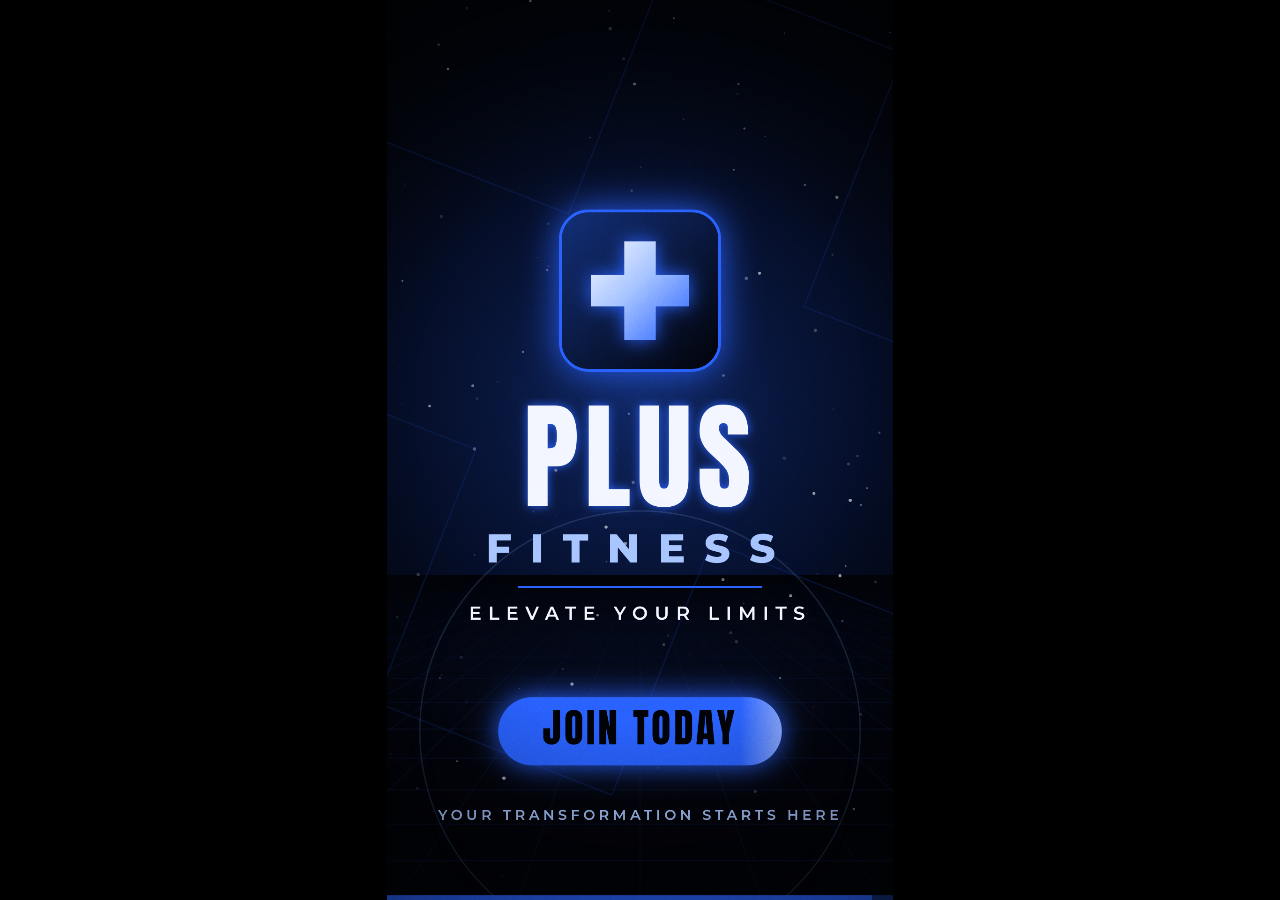
<file: promo/plus-fitness/index.html>
<!doctype html>
<html lang="en">
<head>
<meta charset="utf-8" />
<meta name="viewport" content="width=device-width, initial-scale=1" />
<title>Plus Fitness Promo</title>
<style>
  @font-face { font-family: 'Anton'; src: url('fonts/Anton.woff2') format('woff2'); }
  @font-face { font-family: 'Montserrat'; font-weight: 800; src: url('fonts/Montserrat-800.woff2') format('woff2'); }
  @font-face { font-family: 'Montserrat'; font-weight: 600; src: url('fonts/Montserrat-600.woff2') format('woff2'); }
  html, body { margin: 0; height: 100%; background: #000; }
  body { display: flex; align-items: center; justify-content: center; }
  canvas { height: 100vh; max-width: 100vw; aspect-ratio: 9 / 16; object-fit: contain; cursor: pointer; }
  body.render canvas { height: auto; }
</style>
</head>
<body>
<canvas id="c" width="1080" height="1920"></canvas>
<audio id="music" src="soundtrack.wav" preload="auto"></audio>
<script>
/* ============================================================
   PLUS FITNESS — 30s promo (1080x1920, 30fps, 128 BPM)
   Everything is a pure function of time: render(t).
   Open in a browser to preview (click to play), or run
   render.mjs to export an MP4.
   ============================================================ */
const W = 1080, H = 1920, FPS = 30, DUR = 30, BEAT = 60 / 128;

// Palette — navy & black
const BLACK = '#020308', NAVY_DEEP = '#050c24', NAVY = '#0a1c4f',
      NAVY_MID = '#13307a', BLUE = '#2a63ff', ICE = '#a9c6ff', WHITE = '#f3f6ff';

const cv = document.getElementById('c');
const ctx = cv.getContext('2d');
const buf = document.createElement('canvas'); buf.width = W; buf.height = H;
const bctx = buf.getContext('2d');

// ---------- math helpers ----------
function rng(a) { return function () { a |= 0; a = a + 0x6D2B79F5 | 0; let t = Math.imul(a ^ a >>> 15, 1 | a); t = t + Math.imul(t ^ t >>> 7, 61 | t) ^ t; return ((t ^ t >>> 14) >>> 0) / 4294967296; }; }
const clamp = (x, a = 0, b = 1) => Math.max(a, Math.min(b, x));
const lerp = (a, b, t) => a + (b - a) * t;
const prog = (t, a, b) => clamp((t - a) / (b - a));
const outExpo = x => x >= 1 ? 1 : 1 - Math.pow(2, -10 * x);
const inExpo = x => x <= 0 ? 0 : Math.pow(2, 10 * x - 10);
const outBack = x => { const c1 = 1.9, c3 = c1 + 1; return 1 + c3 * Math.pow(x - 1, 3) + c1 * Math.pow(x - 1, 2); };
const inOut = x => x < .5 ? 4 * x * x * x : 1 - Math.pow(-2 * x + 2, 3) / 2;
const outCubic = x => 1 - Math.pow(1 - x, 3);

// Kick schedule — must match soundtrack.py
const kickOn = i => (i >= 4 && i < 36) || (i >= 40 && i < 60);
function kick(t) {
  const i = Math.floor(t / BEAT);
  return kickOn(i) ? Math.exp(-(t - i * BEAT) * 10) : 0;
}
const CUTS = [BEAT * 2, 3.75, 7.5, 13.125, 18.75, 22.5, 25.3125, 26.25];

// ---------- precomputed assets ----------
const grain = (() => {
  const g = document.createElement('canvas'); g.width = g.height = 256;
  const gc = g.getContext('2d'); const img = gc.createImageData(256, 256); const r = rng(7);
  for (let i = 0; i < img.data.length; i += 4) { const v = r() * 255; img.data[i] = img.data[i + 1] = img.data[i + 2] = v; img.data[i + 3] = 255; }
  gc.putImageData(img, 0, 0); return g;
})();
const grainPat = ctx.createPattern(grain, 'repeat');

const PARTS = (() => { const r = rng(42); return Array.from({ length: 150 }, () => ({ x: r() * W, y: r() * H, s: 40 + r() * 160, z: .3 + r() * 1.7, ph: r() * 6.28 })); })();
const LINES = (() => { const r = rng(99); return Array.from({ length: 70 }, () => ({ a: r() * Math.PI * 2, o: r(), sp: .8 + r() * 1.4, w: 1 + r() * 3 })); })();

// ---------- drawing helpers ----------
function F(size, fam = 'A') {
  if (fam === 'A') return `${size}px Anton`;
  return `${fam === 'M6' ? 600 : 800} ${size}px Montserrat`;
}
function fit(s, fam, maxW, maxSize, spacing = 0) {
  ctx.letterSpacing = spacing + 'px'; ctx.font = F(100, fam);
  const w = ctx.measureText(s).width; ctx.letterSpacing = '0px';
  return Math.min(maxSize, 100 * maxW / w);
}
function text(s, x, y, size, o = {}) {
  const { fam = 'A', color = WHITE, align = 'center', spacing = 0, alpha = 1, stroke = 0, glow = 0, glowColor = BLUE } = o;
  ctx.save();
  ctx.globalAlpha *= alpha;
  ctx.font = F(size, fam); ctx.textAlign = align; ctx.textBaseline = 'middle';
  ctx.letterSpacing = spacing + 'px';
  if (glow) { ctx.shadowColor = glowColor; ctx.shadowBlur = glow; }
  if (stroke) { ctx.lineWidth = stroke; ctx.strokeStyle = color; ctx.strokeText(s, x, y); }
  else { ctx.fillStyle = color; ctx.fillText(s, x, y); }
  ctx.restore();
}
// motion-blurred + chromatic text
function punchText(s, x, y, size, o = {}) {
  const { vx = 0, vy = 0, chroma = 0, copies = 7, color = WHITE } = o;
  if (vx || vy) for (let i = copies; i >= 1; i--) text(s, x - vx * i, y - vy * i, size, { ...o, alpha: (o.alpha ?? 1) * .28 * (1 - i / (copies + 1)) });
  if (chroma > .5) {
    ctx.save(); ctx.globalCompositeOperation = 'lighter';
    text(s, x - chroma, y, size, { ...o, color: BLUE, alpha: (o.alpha ?? 1) * .9 });
    text(s, x + chroma, y + chroma * .3, size, { ...o, color: '#1b2b6b', alpha: (o.alpha ?? 1) * .9 });
    ctx.restore();
  }
  text(s, x, y, size, { ...o, color });
}
function plusPath(c, x, y, size, th) {
  const h = size / 2, t = th / 2;
  c.beginPath();
  c.moveTo(x - t, y - h); c.lineTo(x + t, y - h); c.lineTo(x + t, y - t); c.lineTo(x + h, y - t);
  c.lineTo(x + h, y + t); c.lineTo(x + t, y + t); c.lineTo(x + t, y + h); c.lineTo(x - t, y + h);
  c.lineTo(x - t, y + t); c.lineTo(x - h, y + t); c.lineTo(x - h, y - t); c.lineTo(x - t, y - t); c.closePath();
}
function plusMark(x, y, size, rot = 0, alpha = 1, glow = 60) {
  ctx.save(); ctx.translate(x, y); ctx.rotate(rot); ctx.globalAlpha *= alpha;
  const g = ctx.createLinearGradient(-size / 2, -size / 2, size / 2, size / 2);
  g.addColorStop(0, WHITE); g.addColorStop(.45, ICE); g.addColorStop(1, BLUE);
  ctx.shadowColor = BLUE; ctx.shadowBlur = glow;
  plusPath(ctx, 0, 0, size, size * .32); ctx.fillStyle = g; ctx.fill();
  ctx.restore();
}
function ring(x, y, r, lw, color, alpha) {
  ctx.save(); ctx.globalAlpha *= alpha; ctx.beginPath(); ctx.arc(x, y, r, 0, Math.PI * 2);
  ctx.lineWidth = lw; ctx.strokeStyle = color; ctx.shadowColor = BLUE; ctx.shadowBlur = 30; ctx.stroke(); ctx.restore();
}
function slab(cx, angle, width, color, alpha = 1) {
  ctx.save(); ctx.globalAlpha *= alpha; ctx.translate(cx, H / 2); ctx.rotate(angle);
  ctx.fillStyle = color; ctx.fillRect(-width / 2, -H * 1.5, width, H * 3); ctx.restore();
}

// ---------- backgrounds ----------
function background(t, glow = 1, gridA = .35) {
  ctx.fillStyle = BLACK; ctx.fillRect(0, 0, W, H);
  const k = kick(t);
  const g = ctx.createRadialGradient(W / 2, H * .45, 0, W / 2, H * .45, H * (.55 + .06 * k));
  g.addColorStop(0, `rgba(19,48,122,${.75 * glow})`); g.addColorStop(.45, `rgba(10,28,79,${.45 * glow})`); g.addColorStop(1, 'rgba(2,3,8,0)');
  ctx.fillStyle = g; ctx.fillRect(0, 0, W, H);
  // perspective floor grid
  if (gridA > 0) {
    const hy = H * .64; ctx.save(); ctx.strokeStyle = NAVY_MID; ctx.lineWidth = 2;
    for (let i = 0; i < 16; i++) {
      const z = ((i / 16) + t * .55) % 1; const y = hy + (H - hy) * z * z;
      ctx.globalAlpha = gridA * z; ctx.beginPath(); ctx.moveTo(0, y); ctx.lineTo(W, y); ctx.stroke();
    }
    ctx.globalAlpha = gridA * .7;
    for (let i = -12; i <= 12; i++) { ctx.beginPath(); ctx.moveTo(W / 2 + i * 20, hy); ctx.lineTo(W / 2 + i * 260, H); ctx.stroke(); }
    const fade = ctx.createLinearGradient(0, hy, 0, hy + 260); fade.addColorStop(0, BLACK); fade.addColorStop(1, 'rgba(2,3,8,0)');
    ctx.globalAlpha = 1; ctx.fillStyle = fade; ctx.fillRect(0, hy - 2, W, 262);
    ctx.restore();
  }
}
function particles(t, alpha = 1, speed = 1) {
  ctx.save();
  for (const p of PARTS) {
    const y = ((p.y - t * p.s * speed) % H + H) % H; const x = p.x + Math.sin(t * .8 + p.ph) * 30;
    ctx.globalAlpha = alpha * (.25 + .5 * (p.z / 2)) * (.6 + .4 * Math.sin(t * 3 + p.ph));
    ctx.fillStyle = p.z > 1.4 ? WHITE : ICE; ctx.beginPath(); ctx.arc(x, y, p.z * 1.8, 0, 6.283); ctx.fill();
  }
  ctx.restore();
}
function speedLines(t, amt, cx = W / 2, cy = H / 2) {
  if (amt <= 0) return;
  ctx.save(); ctx.lineCap = 'round';
  for (const l of LINES) {
    const d = (l.o + t * l.sp) % 1; const r1 = 150 + d * 1400; const len = 140 + 380 * amt * d;
    ctx.globalAlpha = amt * .55 * d; ctx.strokeStyle = d > .6 ? WHITE : ICE; ctx.lineWidth = l.w * (1 + d * 2);
    ctx.beginPath(); ctx.moveTo(cx + Math.cos(l.a) * r1, cy + Math.sin(l.a) * r1);
    ctx.lineTo(cx + Math.cos(l.a) * (r1 + len), cy + Math.sin(l.a) * (r1 + len)); ctx.stroke();
  }
  ctx.restore();
}
function stripes(t, alpha = .35) {
  ctx.save(); ctx.globalAlpha = alpha; ctx.strokeStyle = NAVY_MID; ctx.lineWidth = 3;
  const off = (t * 160) % 90;
  for (let x = -H; x < W + H; x += 90) { ctx.beginPath(); ctx.moveTo(x + off, 0); ctx.lineTo(x + off - H * .6, H); ctx.stroke(); }
  ctx.restore();
}
function blinds(amount) { // 0 = open, 1 = closed
  if (amount <= 0) return;
  const n = 14, bh = H / n; ctx.save(); ctx.fillStyle = NAVY_DEEP;
  for (let i = 0; i < n; i++) {
    const a = clamp(amount * 1.6 - (i / n) * .6);
    const h = bh * outCubic(a); ctx.fillRect(0, i * bh + (bh - h) / 2, W, h + 1);
  }
  ctx.restore();
}

// ---------- icons ----------
function iconDumbbell(t) {
  ctx.save(); ctx.rotate(-.12 + Math.sin(t * 5) * .06); ctx.translate(0, -Math.abs(Math.sin(t * Math.PI / BEAT)) * 36);
  ctx.shadowColor = BLUE; ctx.shadowBlur = 50;
  ctx.fillStyle = WHITE; ctx.beginPath(); ctx.roundRect(-200, -14, 400, 28, 14); ctx.fill();
  for (const s of [-1, 1]) {
    ctx.fillStyle = BLUE; ctx.beginPath(); ctx.roundRect(s * 130 - 26, -120, 52, 240, 16); ctx.fill();
    ctx.fillStyle = NAVY_MID; ctx.beginPath(); ctx.roundRect(s * 180 - 22, -92, 44, 184, 14); ctx.fill();
    ctx.strokeStyle = ICE; ctx.lineWidth = 4; ctx.stroke();
    ctx.fillStyle = WHITE; ctx.beginPath(); ctx.roundRect(s * 222 - 12, -40, 24, 80, 8); ctx.fill();
  }
  ctx.restore();
}
function ecgY(u) {
  if (u > .30 && u < .36) return -40 * Math.sin((u - .30) / .06 * Math.PI);
  if (u >= .42 && u < .46) return lerp(0, 45, (u - .42) / .04);
  if (u >= .46 && u < .50) return lerp(45, -240, (u - .46) / .04);
  if (u >= .50 && u < .55) return lerp(-240, 95, (u - .50) / .05);
  if (u >= .55 && u < .58) return lerp(95, 0, (u - .55) / .03);
  if (u > .66 && u < .78) return -60 * Math.sin((u - .66) / .12 * Math.PI);
  return 0;
}
function iconECG(t, ft) {
  ring(0, 0, 250 + kick(t) * 30, 6, NAVY_MID, .9);
  const reveal = outCubic(prog(ft, .05, .7)); const x0 = -440, x1 = x0 + 880 * reveal, per = 300, off = t * 380;
  ctx.save(); ctx.lineJoin = 'round'; ctx.lineCap = 'round'; ctx.shadowColor = BLUE; ctx.shadowBlur = 40;
  const grad = ctx.createLinearGradient(x0, 0, x1, 0); grad.addColorStop(0, 'rgba(42,99,255,0)'); grad.addColorStop(.6, BLUE); grad.addColorStop(1, WHITE);
  ctx.strokeStyle = grad; ctx.lineWidth = 14; ctx.beginPath();
  for (let x = x0; x <= x1; x += 3) { const u = (((x + off) / per) % 1 + 1) % 1; const y = ecgY(u); x === x0 ? ctx.moveTo(x, y) : ctx.lineTo(x, y); }
  ctx.stroke();
  const uh = (((x1 + off) / per) % 1 + 1) % 1; ctx.fillStyle = WHITE; ctx.beginPath(); ctx.arc(x1, ecgY(uh), 16, 0, 6.283); ctx.fill();
  ctx.restore();
}
function iconBolt(t) {
  const f = Math.floor(t * FPS), r = rng(f * 13 + 5);
  ctx.save(); ctx.scale(1.1, 1.1);
  const pts = [[50, -260], [-150, 30], [-20, 30], [-70, 260], [150, -70], [15, -70], [90, -260]];
  // electric arcs
  ctx.strokeStyle = ICE; ctx.lineWidth = 4; ctx.shadowColor = BLUE; ctx.shadowBlur = 30;
  for (let a = 0; a < 4; a++) {
    const ang = r() * 6.283; let x = Math.cos(ang) * 60, y = Math.sin(ang) * 120;
    ctx.globalAlpha = .4 + r() * .5; ctx.beginPath(); ctx.moveTo(x, y);
    for (let s = 0; s < 6; s++) { x += Math.cos(ang) * 45 + (r() - .5) * 60; y += Math.sin(ang) * 45 + (r() - .5) * 60; ctx.lineTo(x, y); }
    ctx.stroke();
  }
  ctx.globalAlpha = .82 + r() * .18;
  const g = ctx.createLinearGradient(0, -260, 0, 260); g.addColorStop(0, WHITE); g.addColorStop(.5, ICE); g.addColorStop(1, BLUE);
  ctx.fillStyle = g; ctx.shadowBlur = 80; ctx.beginPath(); pts.forEach(([x, y], i) => i ? ctx.lineTo(x, y) : ctx.moveTo(x, y)); ctx.closePath(); ctx.fill();
  ctx.restore();
}
function iconStopwatch(t, ft) {
  ctx.save(); ctx.shadowColor = BLUE; ctx.shadowBlur = 40;
  const a = -Math.PI / 2 + outExpo(prog(ft, .05, 1.3)) * Math.PI * 2 * 1.5 + t * 1.5;
  ctx.fillStyle = 'rgba(42,99,255,.35)'; ctx.beginPath(); ctx.moveTo(0, 20); ctx.arc(0, 20, 200, -Math.PI / 2, a); ctx.closePath(); ctx.fill();
  ctx.strokeStyle = WHITE; ctx.lineWidth = 24; ctx.beginPath(); ctx.arc(0, 20, 215, 0, 6.283); ctx.stroke();
  ctx.fillStyle = WHITE; ctx.beginPath(); ctx.roundRect(-40, -265, 80, 50, 10); ctx.fill(); ctx.fillRect(-14, -220, 28, 24);
  ctx.save(); ctx.translate(0, 20); ctx.rotate(Math.PI / 4); ctx.fillRect(-12, -250, 24, 40); ctx.restore();
  for (let i = 0; i < 12; i++) { const an = i / 12 * 6.283; ctx.lineWidth = 8; ctx.strokeStyle = ICE; ctx.beginPath(); ctx.moveTo(Math.cos(an) * 165, 20 + Math.sin(an) * 165); ctx.lineTo(Math.cos(an) * 185, 20 + Math.sin(an) * 185); ctx.stroke(); }
  ctx.strokeStyle = BLUE; ctx.lineWidth = 14; ctx.lineCap = 'round'; ctx.beginPath(); ctx.moveTo(0, 20); ctx.lineTo(Math.cos(a) * 170, 20 + Math.sin(a) * 170); ctx.stroke();
  ctx.fillStyle = WHITE; ctx.beginPath(); ctx.arc(0, 20, 20, 0, 6.283); ctx.fill();
  ctx.restore();
}

// ============================================================
// SCENES
// ============================================================
// S1 0 – 3.75 : logo slam intro
function scene1(t) {
  background(t, prog(t, 0, 1.2), .25 * prog(t, 1.8, 2.6));
  particles(t, prog(t, .3, 1.5) * .7);
  // light sweep line
  const lw = outExpo(prog(t, .1, .85)) * (1 - prog(t, .9375, 1.05));
  if (lw > 0) {
    ctx.save(); ctx.shadowColor = BLUE; ctx.shadowBlur = 60; ctx.fillStyle = ICE;
    ctx.fillRect(W / 2 - W * .5 * lw, H * .45 - 3, W * lw, 6); ctx.restore();
    text('GET READY', W / 2, H * .45 - 80, 34, { fam: 'M6', spacing: lerp(40, 18, prog(t, .1, .9)), color: ICE, alpha: prog(t, .2, .6) * (1 - prog(t, .8, .95)) });
  }
  const s = prog(t, BEAT * 2, BEAT * 2 + .45);
  if (t >= BEAT * 2) {
    const sw = t - BEAT * 2;
    ring(W / 2, H * .40, outExpo(clamp(sw / .8)) * 1000, 18 * (1 - clamp(sw / .8)), ICE, 1 - clamp(sw / .8));
    ring(W / 2, H * .40, outExpo(clamp((sw - .1) / .9)) * 800, 8, BLUE, (1 - clamp((sw - .1) / .9)) * .8);
    speedLines(t, (1 - clamp(sw / 1.2)) * 1.2, W / 2, H * .40);
    const e = outExpo(s), k = kick(t);
    plusMark(W / 2, H * .40, lerp(1600, 380, e) * (1 + k * .05), lerp(-Math.PI / 2, 0, e) + Math.sin(t * 2) * .03, clamp(s * 4), 60 + k * 60);
  }
  // wordmark
  const a = prog(t, BEAT * 4, BEAT * 4 + .5), b = prog(t, BEAT * 5, BEAT * 5 + .5);
  if (a > 0) punchText('PLUS', W / 2 - (1 - outExpo(a)) * 900, H * .62, 280, { vx: -(1 - outExpo(a)) * 60, chroma: (1 - a) * 30, spacing: lerp(60, 8, outExpo(a)) });
  if (b > 0) punchText('FITNESS', W / 2 + (1 - outExpo(b)) * 900, H * .62 + 175, 92, { fam: 'M8', color: ICE, vx: (1 - outExpo(b)) * 60, spacing: lerp(80, 30, outExpo(b)) });
  const tg = prog(t, BEAT * 6, BEAT * 6 + .4);
  if (tg > 0) {
    ctx.save(); ctx.fillStyle = BLUE; ctx.shadowColor = BLUE; ctx.shadowBlur = 30;
    const bw = 420 * outExpo(tg); ctx.fillRect(W / 2 - bw / 2, H * .62 + 255, bw, 6); ctx.restore();
  }
}

// S2 3.75 – 7.5 : kinetic words
function scene2(t) {
  const lt = t - 3.75, D = BEAT * 2, i = Math.min(3, Math.floor(lt / D)), wl = lt - i * D;
  const words = ['NO', 'LIMITS', 'NO', 'EXCUSES'], subs = ['PUSH PAST IT', 'BREAK THE CEILING', 'NO SHORTCUTS', 'ONLY RESULTS'];
  background(t, 1, .3);
  if (i % 2 === 1) {
    const w = outExpo(prog(wl, 0, .25));
    ctx.save(); ctx.fillStyle = NAVY_MID; ctx.beginPath();
    const edge = lerp(-500, W + 700, w);
    ctx.moveTo(-10, H + 10); ctx.lineTo(edge, H + 10); ctx.lineTo(edge - 500, -10); ctx.lineTo(-10, -10); ctx.closePath(); ctx.fill();
    ctx.restore(); stripes(t, .25);
  }
  speedLines(t, 1.1 - prog(wl, 0, .6) * .7);
  const word = words[i], size = fit(word, 'A', W * .88, 600);
  const e = outExpo(prog(wl, 0, .3)), k = kick(t);
  // echo outline
  ctx.save(); ctx.translate(W / 2, H / 2); ctx.rotate((i % 2 ? 1 : -1) * (.035 + .08 * (1 - e)));
  text(word, 0, 0, size * (1.25 + wl * .15), { stroke: 3, color: i % 2 ? ICE : BLUE, alpha: .22 });
  ctx.scale(lerp(2.2, 1, e) + k * .03, lerp(2.2, 1, e) + k * .03);
  punchText(word, 0, 0, size, { vy: -(1 - e) * 25, chroma: (1 - e) * 40 + k * 8, glow: 30 });
  ctx.restore();
  const se = outExpo(prog(wl, .15, .45));
  text(subs[i], W / 2, H / 2 + size * .55 + 40, 40, { fam: 'M6', spacing: lerp(40, 14, se), color: ICE, alpha: se });
  // flash on each word
  ctx.save(); ctx.globalAlpha = .45 * Math.exp(-wl * 18); ctx.fillStyle = ICE; ctx.fillRect(0, 0, W, H); ctx.restore();
}

// S3 7.5 – 13.125 : programs
const FEATURES = [
  { title: 'STRENGTH', sub: 'BUILD RAW POWER', icon: iconDumbbell },
  { title: 'CARDIO', sub: 'BURN. BREATHE. REPEAT.', icon: iconECG },
  { title: 'HIIT', sub: 'MAX EFFORT. MIN TIME.', icon: iconBolt },
  { title: 'PERSONAL TRAINING', sub: 'COACHING THAT DELIVERS', icon: iconStopwatch },
];
function scene3(t) {
  const lt = t - 7.5, D = BEAT * 3, i = Math.min(3, Math.floor(lt / D)), ft = lt - i * D, f = FEATURES[i];
  background(t, .9, .35); particles(t, .5);
  // giant outline index number
  const nE = outExpo(prog(ft, 0, .5));
  text('0' + (i + 1), W - 60, 330 - ft * 40, 520, { align: 'right', stroke: 3, color: NAVY_MID, alpha: nE });
  text('PROGRAM', 90, 190, 30, { fam: 'M6', align: 'left', spacing: 14, color: ICE, alpha: nE });
  text(`0${i + 1} / 04`, 90, 240, 30, { fam: 'M8', align: 'left', spacing: 6, color: WHITE, alpha: nE });
  // icon
  const ie = outBack(prog(ft, .05, .5));
  ctx.save(); ctx.translate(W / 2 + (1 - outExpo(prog(ft, 0, .4))) * 300, H * .43);
  ctx.scale(ie * (1 + kick(t) * .04), ie * (1 + kick(t) * .04)); f.icon(t, ft); ctx.restore();
  // title
  const te = outExpo(prog(ft, .1, .45)), size = fit(f.title, 'A', W * .86, 250);
  punchText(f.title, W / 2 + (1 - te) * 700, H * .66, size, { vx: (1 - te) * 70, chroma: (1 - te) * 30, alpha: clamp(te * 3) });
  const se = outExpo(prog(ft, .3, .7));
  text(f.sub, W / 2, H * .66 + size * .5 + 60, 42, { fam: 'M6', spacing: lerp(36, 12, se), color: ICE, alpha: se });
  // underline bar
  ctx.save(); ctx.fillStyle = BLUE; ctx.shadowColor = BLUE; ctx.shadowBlur = 25; const bw = 200 * outExpo(prog(ft, .35, .8));
  ctx.fillRect(W / 2 - bw / 2, H * .66 + size * .5 + 120, bw, 8); ctx.restore();
  // side progress
  for (let j = 0; j < 4; j++) { ctx.fillStyle = j <= i ? BLUE : NAVY_MID; ctx.fillRect(W - 40, 700 + j * 130, 8, 110); }
  // slab transitions at each switch
  for (let j = 0; j < 4; j++) {
    const q = prog(t, 7.5 + j * D - .22, 7.5 + j * D + .22);
    if (q > 0 && q < 1) { const x = lerp(W + 900, -900, inOut(q)); slab(x + 160, .35, 600, NAVY_MID); slab(x, .35, 460, BLUE); slab(x - 200, .35, 60, ICE, .8); }
  }
}

// S4 13.125 – 18.75 : stats
const STATS = [
  { label: 'EFFORT', val: e => Math.round(100 * e) + '%' },
  { label: 'ACCESS', val: (e, t) => e < .75 ? `${Math.floor(10 + rng(Math.floor(t * FPS))() * 89)}/${Math.floor(rng(Math.floor(t * FPS) + 3)() * 9)}` : '24/7' },
  { label: 'EXCUSES', val: e => String(Math.round(lerp(99, 0, e))) },
];
function scene4(t) {
  const lt = t - 13.125, D = BEAT * 4, i = Math.min(2, Math.floor(lt / D)), st = lt - i * D, S = STATS[i];
  background(t, .85, .25); particles(t, .6, 1.5);
  const cx = W / 2, cy = H * .44, R = 300, e = outExpo(prog(st, .05, 1.2)), k = kick(t);
  text('THE PLUS STANDARD', W / 2, 260, 36, { fam: 'M6', spacing: 16, color: ICE, alpha: .9 });
  ctx.save(); ctx.fillStyle = BLUE; ctx.fillRect(W / 2 - 40, 310, 80, 5); ctx.restore();
  // ticks
  ctx.save(); ctx.translate(cx, cy); ctx.rotate(t * .5);
  for (let j = 0; j < 72; j++) {
    const a = j / 72 * 6.283; ctx.strokeStyle = (j / 72) < e ? BLUE : NAVY_MID; ctx.lineWidth = j % 6 ? 4 : 8;
    const r1 = R + 55, r2 = R + (j % 6 ? 80 : 100);
    ctx.beginPath(); ctx.moveTo(Math.cos(a) * r1, Math.sin(a) * r1); ctx.lineTo(Math.cos(a) * r2, Math.sin(a) * r2); ctx.stroke();
  }
  ctx.restore();
  const sc = outBack(prog(st, 0, .45)) * (1 + k * .03);
  ctx.save(); ctx.translate(cx, cy); ctx.scale(sc, sc);
  ctx.lineWidth = 38; ctx.strokeStyle = NAVY; ctx.beginPath(); ctx.arc(0, 0, R, 0, 6.283); ctx.stroke();
  const g = ctx.createLinearGradient(-R, -R, R, R); g.addColorStop(0, ICE); g.addColorStop(1, BLUE);
  ctx.strokeStyle = g; ctx.lineCap = 'round'; ctx.shadowColor = BLUE; ctx.shadowBlur = 50;
  ctx.beginPath(); ctx.arc(0, 0, R, -Math.PI / 2, -Math.PI / 2 + 6.283 * Math.max(.001, e)); ctx.stroke();
  ctx.shadowBlur = 0;
  const val = S.val(e, t), vs = fit(val, 'A', R * 1.45, 250);
  punchText(val, 0, 8, vs, { chroma: k * 10 });
  ctx.restore();
  const le = outExpo(prog(st, .25, .7));
  punchText(S.label, W / 2 + (1 - le) * (i % 2 ? -600 : 600), cy + R + 230, 130, { vx: (1 - le) * (i % 2 ? -50 : 50), alpha: le });
  text(['GIVE EVERYTHING', 'TRAIN ON YOUR TIME', 'ZERO. NONE. NADA.'][i], W / 2, cy + R + 330, 38, { fam: 'M6', spacing: 12, color: ICE, alpha: outExpo(prog(st, .45, .9)) });
  // blinds transitions between stats
  for (let j = 1; j < 3; j++) { const sw = 13.125 + j * D; blinds(prog(t, sw - .25, sw) - prog(t, sw, sw + .35)); }
  blinds(1 - prog(t, 13.125, 13.5));
  // build-up shake of everything during last bar handled by camera
}

// S5 18.75 – 22.5 : the drop — tunnel
function scene5(t) {
  const lt = t - 18.75, k = kick(t);
  ctx.fillStyle = BLACK; ctx.fillRect(0, 0, W, H);
  const g = ctx.createRadialGradient(W / 2, H / 2, 0, W / 2, H / 2, 900);
  g.addColorStop(0, `rgba(42,99,255,${.35 + k * .3})`); g.addColorStop(.5, 'rgba(10,28,79,.4)'); g.addColorStop(1, 'rgba(2,3,8,0)');
  ctx.fillStyle = g; ctx.fillRect(0, 0, W, H);
  // tunnel frames
  ctx.save(); ctx.translate(W / 2, H / 2);
  for (let j = 0; j < 16; j++) {
    const d = ((j / 16) + lt * .9) % 1, size = 40 * Math.pow(70, d);
    const a = d < .12 ? d / .12 : 1 - clamp((d - .8) / .2);
    ctx.save(); ctx.rotate(j * .18 + lt * .6); ctx.globalAlpha = a * .8;
    ctx.strokeStyle = j % 3 === 0 ? BLUE : NAVY_MID; ctx.lineWidth = Math.max(2, size / 70);
    if (j % 4 === 0) { plusPath(ctx, 0, 0, size * 1.3, size * .42); ctx.stroke(); }
    else ctx.strokeRect(-size / 2, -size / 2 * 1.6, size, size * 1.6);
    ctx.restore();
  }
  // flying plus particles
  const r = rng(5);
  for (let j = 0; j < 40; j++) {
    const ang = r() * 6.283, ph = r(), d = (ph + lt * .8) % 1, dist = 80 + Math.pow(d, 2.4) * 1400, s = 8 + d * d * 90;
    ctx.globalAlpha = clamp(d * 3) * (1 - clamp((d - .85) / .15));
    ctx.save(); ctx.translate(Math.cos(ang) * dist, Math.sin(ang) * dist); ctx.rotate(lt * 2 + j);
    plusPath(ctx, 0, 0, s, s * .32); ctx.fillStyle = j % 3 ? ICE : BLUE; ctx.fill(); ctx.restore();
  }
  ctx.restore();
  speedLines(t, .9 + k * .5);
  // words
  const pair = lt < BEAT * 4 ? ['TRAIN', 'HARDER'] : ['PUSH', 'FURTHER'], pt = lt % (BEAT * 4);
  const bi = Math.floor(t / BEAT), strobe = (bi % 4 >= 2) && (t - bi * BEAT) < .1;
  if (strobe) { ctx.fillStyle = BLUE; ctx.fillRect(0, 0, W, H); }
  const col = strobe ? BLACK : WHITE;
  const s1 = fit(pair[0], 'A', W * .8, 420), s2 = fit(pair[1], 'A', W * .9, 420);
  const e1 = outExpo(prog(pt, 0, .25)), e2 = outExpo(prog(pt, BEAT, BEAT + .25));
  ctx.save(); ctx.translate(W / 2, H / 2); ctx.rotate(-.06); ctx.scale(1 + k * .06, 1 + k * .06);
  punchText(pair[0], -(1 - e1) * 900, -s1 * .45, s1, { vx: -(1 - e1) * 80, chroma: strobe ? 0 : 14 + (1 - e1) * 40, color: col, alpha: clamp(e1 * 4) });
  if (pt >= BEAT) punchText(pair[1], (1 - e2) * 900, s2 * .5, s2, { vx: (1 - e2) * 80, chroma: strobe ? 0 : 14 + (1 - e2) * 40, color: strobe ? BLACK : BLUE, glow: strobe ? 0 : 40, glowColor: ICE, alpha: clamp(e2 * 4) });
  ctx.restore();
}

// S6 22.5 – 26.25 : STRONGER+ FASTER+ FITTER+ YOU+
function scene6(t) {
  const lt = t - 22.5, k = kick(t);
  background(t, .8, 0); stripes(t, .45); particles(t, .5, 2);
  const lines = [['STRONGER', 0], ['FASTER', BEAT * 2], ['FITTER', BEAT * 4]];
  const youT = BEAT * 6, ye = outExpo(prog(lt, youT, youT + .35));
  const shift = -ye * 60, dim = 1 - ye * .55;
  lines.forEach(([w, at], j) => {
    if (lt < at) return;
    const re = outExpo(prog(lt, at, at + .35)), y = 470 + j * 230 + shift, size = 200;
    ctx.font = F(size); const tw = ctx.measureText(w + '+').width, x0 = W / 2 - tw / 2;
    ctx.save(); ctx.beginPath(); ctx.rect(x0 - 20, y - size * .7, (tw + 40) * re, size * 1.4); ctx.clip();
    const dx = (1 - re) * -140;
    text(w, x0 + dx, y, size, { align: 'left', alpha: dim });
    text('+', x0 + dx + ctx.measureText(w).width + 6, y, size, { align: 'left', color: BLUE, glow: 30, alpha: dim });
    ctx.restore();
    if (re < 1) { ctx.save(); ctx.fillStyle = ICE; ctx.shadowColor = BLUE; ctx.shadowBlur = 30; ctx.fillRect(x0 - 20 + (tw + 40) * re - 14, y - size * .6, 14, size * 1.2); ctx.restore(); }
  });
  if (lt >= youT) {
    const sw = lt - youT;
    ring(W / 2, 1390, outExpo(clamp(sw / .7)) * 900, 14 * (1 - clamp(sw / .7)), ICE, 1 - clamp(sw / .7));
    speedLines(t, (1 - clamp(sw / .9)), W / 2, 1390);
    const sc = lerp(2.6, 1, ye) + k * .05;
    ctx.save(); ctx.translate(W / 2, 1390); ctx.scale(sc, sc);
    ctx.font = F(460); const yw = ctx.measureText('YOU').width, pw = ctx.measureText('+').width, x0 = -(yw + pw) / 2;
    punchText('YOU', x0, 0, 460, { align: 'left', chroma: (1 - ye) * 40 + k * 10, alpha: clamp(ye * 4) });
    text('+', x0 + yw + 8, 0, 460, { align: 'left', color: BLUE, glow: 80, glowColor: BLUE, alpha: clamp(ye * 4) });
    ctx.restore();
  }
}

// S7 26.25 – 30 : end card
function scene7(t) {
  const lt = t - 26.25, k = kick(t);
  background(t, 1.1, .3); particles(t, .9, .8);
  // big rotating outline plus behind
  ctx.save(); ctx.translate(W / 2, H * .42); ctx.rotate(lt * .15); ctx.globalAlpha = .35;
  plusPath(ctx, 0, 0, 1700, 540); ctx.strokeStyle = NAVY_MID; ctx.lineWidth = 3; ctx.stroke(); ctx.restore();
  // logo tile
  const le = outBack(prog(lt, 0, .6)), cy = 620;
  ctx.save(); ctx.translate(W / 2, cy); ctx.scale(le * (1 + k * .03), le * (1 + k * .03)); ctx.rotate((1 - outExpo(prog(lt, 0, .7))) * -1.2);
  const tg = ctx.createLinearGradient(-170, -170, 170, 170); tg.addColorStop(0, NAVY_MID); tg.addColorStop(1, BLACK);
  ctx.shadowColor = BLUE; ctx.shadowBlur = 80; ctx.fillStyle = tg; ctx.beginPath(); ctx.roundRect(-170, -170, 340, 340, 60); ctx.fill();
  ctx.shadowBlur = 0; ctx.lineWidth = 6; ctx.strokeStyle = BLUE; ctx.stroke();
  ctx.save(); ctx.clip();
  const sx = lerp(-500, 500, prog(lt, .5, 1.3)); const sh = ctx.createLinearGradient(sx - 120, 0, sx + 120, 0);
  sh.addColorStop(0, 'rgba(255,255,255,0)'); sh.addColorStop(.5, 'rgba(255,255,255,.35)'); sh.addColorStop(1, 'rgba(255,255,255,0)');
  plusMark(0, 0, 210, 0, 1, 40); ctx.fillStyle = sh; ctx.fillRect(-170, -170, 340, 340);
  ctx.restore(); ctx.restore();
  // wordmark letter by letter
  const word = 'PLUS', size = 250; ctx.font = F(size); ctx.letterSpacing = '12px';
  const ww = ctx.measureText(word).width; ctx.letterSpacing = '0px';
  let x = W / 2 - ww / 2;
  for (let j = 0; j < word.length; j++) {
    const ch = word[j], e = outExpo(prog(lt, .35 + j * .08, .75 + j * .08));
    ctx.font = F(size); const cw = ctx.measureText(ch).width;
    ctx.save(); ctx.beginPath(); ctx.rect(0, 1000 - size * .6, W, size * 1.2); ctx.clip();
    text(ch, x + cw / 2, 1010 + (1 - e) * 260, size, { glow: 20 });
    ctx.restore(); x += cw + 12;
  }
  const fe = outExpo(prog(lt, .75, 1.3));
  text('FITNESS', W / 2, 1175, 86, { fam: 'M8', spacing: lerp(90, 40, fe), color: ICE, alpha: fe });
  const tge = outExpo(prog(lt, 1.2, 1.8));
  ctx.save(); ctx.fillStyle = BLUE; const bw = 520 * tge; ctx.fillRect(W / 2 - bw / 2, 1250, bw, 4); ctx.restore();
  text('ELEVATE YOUR LIMITS', W / 2, 1310, 40, { fam: 'M6', spacing: lerp(30, 14, tge), alpha: tge });
  // CTA
  const ce = outBack(prog(lt, 1.5, 2.0)), pulse = 1 + kick(t) * .06 + Math.sin(lt * 8) * .01;
  if (ce > 0) {
    ctx.save(); ctx.translate(W / 2, 1560); ctx.scale(ce * pulse, ce * pulse);
    ctx.shadowColor = BLUE; ctx.shadowBlur = 60 + kick(t) * 60; ctx.fillStyle = BLUE;
    ctx.beginPath(); ctx.roundRect(-300, -72, 600, 144, 72); ctx.fill(); ctx.shadowBlur = 0;
    ctx.save(); ctx.clip(); const sx2 = lerp(-600, 600, ((lt - 1.6) % 1.2) / 1.2);
    const sh2 = ctx.createLinearGradient(sx2 - 90, 0, sx2 + 90, 0); sh2.addColorStop(0, 'rgba(255,255,255,0)'); sh2.addColorStop(.5, 'rgba(255,255,255,.45)'); sh2.addColorStop(1, 'rgba(255,255,255,0)');
    ctx.fillStyle = sh2; ctx.fillRect(-300, -72, 600, 144); ctx.restore();
    text('JOIN TODAY', 0, 4, 84, { color: BLACK, spacing: 6 });
    ctx.restore();
    ring(W / 2, 1560, 320 + ((lt * 1.5) % 1) * 200, 3, ICE, (1 - ((lt * 1.5) % 1)) * .6 * clamp(ce));
  }
  text('YOUR TRANSFORMATION STARTS HERE', W / 2, 1740, 30, { fam: 'M6', spacing: 8, color: ICE, alpha: outExpo(prog(lt, 2.0, 2.5)) });
}

// ============================================================
// MAIN RENDER
// ============================================================
function render(t) {
  t = clamp(t, 0, DUR - 1e-4);
  const k = kick(t);
  ctx.setTransform(1, 0, 0, 1, 0, 0); ctx.globalAlpha = 1; ctx.globalCompositeOperation = 'source-over';

  // camera: shake + zoom punch
  let shake = 0, zoom = 1 + k * .025;
  if (t >= 3.75 && t < 18.75) shake = 4 + k * 8;
  if (t >= 16.875 && t < 18.75) { const b = prog(t, 16.875, 18.75); shake = 6 + b * 22; zoom += b * .12; }
  if (t >= 18.75 && t < 22.5) { shake = 8 + k * 22; zoom += k * .04; }
  if (t >= 22.5 && t < 26.25) shake = 3 + k * 10;
  if (t >= 26.25) shake = k * 5;
  for (const c of CUTS) if (t >= c) shake += 30 * Math.exp(-(t - c) * 14);
  const sx = (Math.sin(t * 71.3) * Math.sin(t * 23.1 + 1)) * shake, sy = (Math.sin(t * 57.7 + 2) * Math.sin(t * 31.9)) * shake;
  ctx.translate(W / 2 + sx, H / 2 + sy); ctx.rotate(Math.sin(t * 43.3) * shake * .0008); ctx.scale(zoom, zoom); ctx.translate(-W / 2, -H / 2);

  if (t < 3.75) scene1(t);
  else if (t < 7.5) scene2(t);
  else if (t < 13.125) scene3(t);
  else if (t < 18.75) scene4(t);
  else if (t < 22.5) scene5(t);
  else if (t < 26.25) scene6(t);
  else scene7(t);

  // ---- post FX (screen space) ----
  ctx.setTransform(1, 0, 0, 1, 0, 0); ctx.globalAlpha = 1;
  // glitch at transitions / build-up
  let gl = 0;
  for (const c of CUTS) { if (t >= c - .12 && t < c + .15) gl = Math.max(gl, 1 - Math.abs(t - c) / .15); }
  if (t > 3.2 && t < 3.75) gl = Math.max(gl, prog(t, 3.2, 3.75) * .8);
  if (t > 16.875 && t < 18.75 && (Math.floor(t / (BEAT / 2)) % 2 === 1)) gl = Math.max(gl, .35 + prog(t, 16.875, 18.75) * .5);
  if (gl > .02) glitch(gl, Math.floor(t * FPS));
  // cut flashes
  let fl = 0; for (const c of CUTS) if (t >= c) fl = Math.max(fl, .85 * Math.exp(-(t - c) * 12));
  if (fl > .01) { ctx.globalCompositeOperation = 'lighter'; ctx.globalAlpha = fl; ctx.fillStyle = ICE; ctx.fillRect(0, 0, W, H); ctx.globalCompositeOperation = 'source-over'; ctx.globalAlpha = 1; }
  // HUD
  if (t >= 3.75 && t < 26.25) {
    ctx.save(); ctx.globalAlpha = .75;
    plusPath(ctx, 74, 96, 34, 11); ctx.fillStyle = BLUE; ctx.fill();
    text('PLUS FITNESS', 104, 97, 26, { fam: 'M8', align: 'left', spacing: 8 });
    text('● ' + t.toFixed(2).padStart(5, '0'), W - 60, 97, 24, { fam: 'M6', align: 'right', spacing: 4, color: ICE });
    ctx.restore();
  }
  ctx.fillStyle = NAVY_MID; ctx.fillRect(0, H - 10, W, 10); ctx.fillStyle = BLUE; ctx.fillRect(0, H - 10, W * (t / DUR), 10);
  // vignette
  const v = ctx.createRadialGradient(W / 2, H / 2, H * .3, W / 2, H / 2, H * .75);
  v.addColorStop(0, 'rgba(0,0,0,0)'); v.addColorStop(1, 'rgba(0,0,0,.8)'); ctx.fillStyle = v; ctx.fillRect(0, 0, W, H);
  // grain
  const r = rng(Math.floor(t * FPS) + 1); ctx.save(); ctx.globalAlpha = .07; ctx.globalCompositeOperation = 'overlay';
  ctx.translate(-r() * 256, -r() * 256); ctx.fillStyle = grainPat; ctx.fillRect(0, 0, W + 256, H + 256); ctx.restore();
  // fade in/out
  const fade = Math.max(1 - prog(t, 0, .25), prog(t, 29.35, 29.95));
  if (fade > 0) { ctx.globalAlpha = fade; ctx.fillStyle = '#000'; ctx.fillRect(0, 0, W, H); ctx.globalAlpha = 1; }
}

function glitch(amt, seed) {
  bctx.clearRect(0, 0, W, H); bctx.drawImage(cv, 0, 0);
  const r = rng(seed * 31 + 11), n = Math.floor(3 + amt * 14);
  for (let i = 0; i < n; i++) {
    const y = r() * H, h = 8 + r() * 140 * amt, dx = (r() - .5) * 260 * amt;
    ctx.drawImage(buf, 0, y, W, h, dx, y, W, h);
  }
  ctx.save(); ctx.globalCompositeOperation = 'lighter'; ctx.globalAlpha = .22 * amt;
  ctx.drawImage(buf, 16 * amt, 0); ctx.globalAlpha = .18 * amt; ctx.drawImage(buf, -16 * amt, 4 * amt); ctx.restore();
}

// ---------- preview / render modes ----------
window.render = render;
window.DURATION = DUR; window.FPS = FPS;
window.ready = document.fonts.ready.then(() => Promise.all([
  document.fonts.load('100px Anton'), document.fonts.load('800 100px Montserrat'), document.fonts.load('600 100px Montserrat')
])).then(() => { render(0); return true; });

if (new URLSearchParams(location.search).has('render')) {
  document.body.classList.add('render');
} else {
  const music = document.getElementById('music');
  let start = null;
  window.ready.then(() => { render(26.25 + 2.5); });
  cv.addEventListener('click', () => {
    start = performance.now(); music.currentTime = 0; music.play().catch(() => {});
    const loop = () => { const t = (performance.now() - start) / 1000; render(t); if (t < DUR) requestAnimationFrame(loop); };
    requestAnimationFrame(loop);
  });
}
</script>
</body>
</html>
</file>
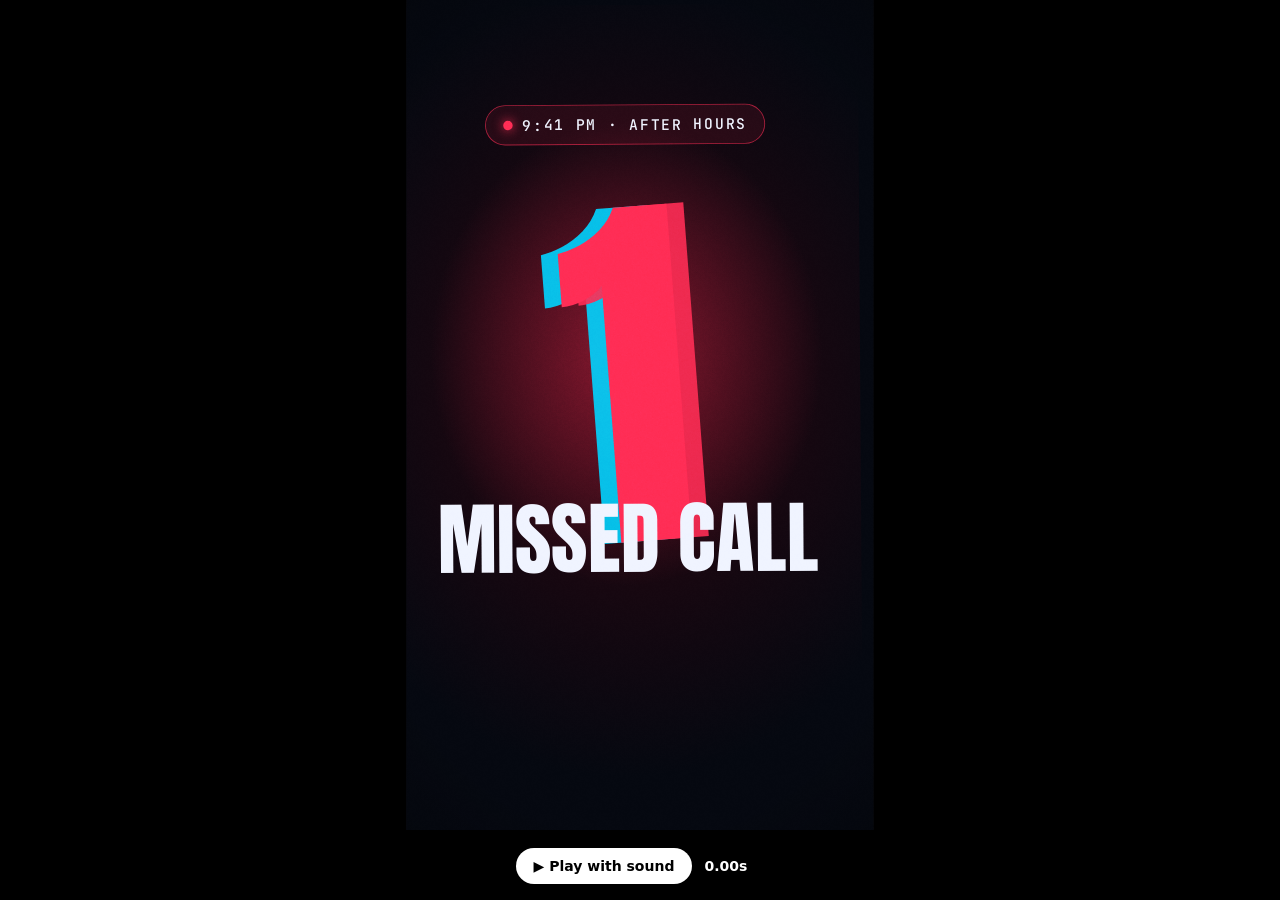
<file: reel/voxa-reel.html>
<!doctype html>
<html lang="en">
<head>
<meta charset="utf-8">
<meta name="viewport" content="width=device-width,initial-scale=1">
<title>Voxa AI Reel</title>
<style>
@font-face{font-family:Anton;src:url(fonts/Anton.ttf)}
@font-face{font-family:SG;src:url(fonts/SpaceGrotesk-400.ttf);font-weight:400}
@font-face{font-family:SG;src:url(fonts/SpaceGrotesk-700.ttf);font-weight:700}
@font-face{font-family:IS;src:url(fonts/InstrumentSerif-Italic.ttf);font-style:italic}
@font-face{font-family:JB;src:url(fonts/JetBrainsMono-500.ttf)}

:root{
  --navy:#0a0e1a;--ink:#050810;--blue:#1a4aff;--cyan:#00d4ff;
  --white:#f0f4ff;--red:#ff2d55;--lime:#c6ff00;--ca:0px;
}
*{box-sizing:border-box;margin:0;padding:0}
html,body{background:#000;width:100%;height:100%;overflow:hidden}
#viewport{position:absolute;left:50%;top:50%;width:1080px;height:1920px;transform-origin:0 0}
body.render #viewport{left:0;top:0;transform:none}
#stage{position:absolute;inset:0;overflow:hidden;background:var(--ink);font-family:SG,sans-serif;color:var(--white)}
#cam{position:absolute;inset:0}
.scene{position:absolute;inset:0;overflow:hidden;display:none}
.anton{font-family:Anton,Impact,sans-serif;line-height:.92;white-space:nowrap;text-transform:uppercase;display:inline-block}
.mono{font-family:JB,monospace}
.ca{text-shadow:var(--ca) 0 0 rgba(255,45,85,.9),calc(var(--ca) * -1) 0 0 rgba(0,212,255,.9)}
.abs{position:absolute}
.cx{position:absolute;left:50%;top:50%}
.orbwrap{position:absolute;filter:drop-shadow(0 0 50px rgba(26,74,255,.95)) drop-shadow(0 0 140px rgba(0,212,255,.45))}
.orbwrap svg{display:block;overflow:visible}
.bars{position:absolute;display:flex;align-items:center;gap:12px}
.bars i{display:block;width:12px;border-radius:6px;background:linear-gradient(var(--cyan),var(--blue))}

/* S1 hook */
#s1{background:radial-gradient(120% 80% at 50% 45%,#2a0610 0%,var(--ink) 60%)}
#s1glow{position:absolute;inset:0;background:radial-gradient(60% 40% at 50% 42%,rgba(255,45,85,.45),transparent 70%)}
#s1pill{position:absolute;left:50%;top:230px;transform:translateX(-50%);padding:22px 40px;border:2px solid rgba(255,45,85,.6);border-radius:80px;font-size:34px;letter-spacing:.14em;display:flex;align-items:center;gap:22px;background:rgba(255,45,85,.1);white-space:nowrap}
#s1pill i{width:22px;height:22px;border-radius:50%;background:var(--red);box-shadow:0 0 24px var(--red)}
#s1num{font-size:600px;color:var(--red)}
#s1lab{font-size:170px;color:var(--white)}
#s1sub{position:absolute;left:0;right:0;top:1450px;text-align:center;overflow:hidden;height:96px}
#s1sub div{font-family:SG;font-weight:700;font-size:60px;letter-spacing:.04em}
#s1sub b{background:var(--red);color:var(--white);padding:4px 18px;margin-left:10px}

/* S2 kinetic type */
#s2{background:var(--navy);background-image:linear-gradient(rgba(0,212,255,.07) 2px,transparent 2px),linear-gradient(90deg,rgba(0,212,255,.07) 2px,transparent 2px);background-size:90px 90px}
#s2stack{position:absolute;left:80px;top:0}
#s2stack .line{display:block;white-space:nowrap;width:max-content}
#s2stack .w{display:inline-block;transform-origin:0 60%;margin-right:.18em}
.stroke{color:transparent;-webkit-text-stroke:5px currentColor}
#s2wipe{position:absolute;width:200px;height:200px;margin:-100px 0 0 -100px;border-radius:50%;background:var(--cyan)}

/* S3 words */
#s3 .word{position:absolute;inset:0;display:none}
#s3 .word .anton{position:absolute;left:50%;top:50%}
#s3bars{left:50%;top:1300px;transform:translateX(-50%)}

/* S4 logo */
#s4{background:radial-gradient(70% 45% at 50% 50%,rgba(26,74,255,.55),var(--ink) 70%)}
#s4bars{left:50%;top:50%}
#s4logo{position:absolute;left:50%;top:50%;display:flex}
#s4logo .m{overflow:hidden;display:block;padding:0 4px}
#s4logo .anton{font-size:400px;display:block}
.aipill{font-family:Anton;background:var(--cyan);color:var(--ink);border-radius:28px;padding:10px 34px 16px;display:inline-block;line-height:1}
#s4ai{position:absolute;left:50%;top:1180px;font-size:150px}
#s4tag{position:absolute;left:0;right:0;top:1420px;text-align:center;font-size:34px;letter-spacing:.3em;color:rgba(240,244,255,.8)}

/* S5 demo */
#s5{background:radial-gradient(90% 50% at 50% 20%,#11205a,var(--ink) 70%);perspective:1600px}
#s5floor{position:absolute;left:-50%;right:-50%;top:55%;height:1400px;transform-origin:50% 0;transform:rotateX(70deg);background-image:linear-gradient(rgba(0,212,255,.18) 2px,transparent 2px),linear-gradient(90deg,rgba(0,212,255,.18) 2px,transparent 2px);background-size:120px 120px;-webkit-mask-image:linear-gradient(transparent,#000 30%,transparent)}
#s5orb{left:50%;top:120px}
#s5status{position:absolute;left:0;right:0;top:590px;text-align:center;font-size:30px;letter-spacing:.3em;color:var(--cyan)}
#card{position:absolute;left:80px;top:690px;width:920px;padding:44px;border-radius:48px;background:rgba(16,22,44,.86);border:2px solid rgba(0,212,255,.3);box-shadow:0 60px 120px rgba(0,0,0,.6),0 0 80px rgba(26,74,255,.25);transform-style:preserve-3d}
.chead{display:flex;align-items:center;gap:26px;padding-bottom:34px;border-bottom:2px solid rgba(240,244,255,.08)}
.av{width:92px;height:92px;border-radius:50%;background:radial-gradient(circle at 35% 30%,#e8fbff,var(--cyan) 30%,var(--blue) 75%);box-shadow:0 0 30px rgba(0,212,255,.6)}
.chead b{display:block;font-size:46px}
.chead span{font-size:24px;color:rgba(240,244,255,.55)}
.live{margin-left:auto;display:flex;align-items:center;gap:14px;font-size:32px;color:var(--white)}
.live i{width:18px;height:18px;border-radius:50%;background:var(--red)}
.bub{margin-top:36px;max-width:700px;padding:30px 36px;border-radius:36px;font-size:44px;line-height:1.25;transform-origin:0 0}
.bub small{display:block;font-size:22px;letter-spacing:.2em;margin-bottom:10px;opacity:.6}
.bub.caller{background:#1d2542;border-top-left-radius:8px}
.bub.voxa{margin-left:auto;background:var(--blue);border-top-right-radius:8px;transform-origin:100% 0}
.bub p{min-height:1.25em}
#cbars{position:relative;margin-top:40px;height:90px;justify-content:center;left:0;right:0}
#chip{position:absolute;left:50%;top:1560px;font-size:84px;background:var(--cyan);color:var(--ink);padding:18px 40px 24px;border-radius:20px}

/* S6 rapid features */
#s6 .card{position:absolute;inset:0;display:none}
#s6 .card .big{position:absolute;left:50%;top:46%}
#s6 .card .lbl{position:absolute;left:0;right:0;top:66%;text-align:center;font-weight:700;font-size:58px;letter-spacing:.24em}
#s6 .meta{position:absolute;top:120px;font-size:30px;letter-spacing:.2em}
#s6strike{position:absolute;height:14px;background:var(--white);left:50%;top:0}

/* S7 rings */
#s7{background:radial-gradient(60% 40% at 50% 50%,#0d1b55,var(--ink) 75%);perspective:1500px}
#rig{position:absolute;left:50%;top:50%;width:0;height:0;transform-style:preserve-3d}
.ring{position:absolute;left:0;top:0;transform-style:preserve-3d}
.ring span{position:absolute;left:0;top:0;font-family:Anton;font-size:120px;line-height:1;text-transform:uppercase}
#s7orb{position:absolute;left:0;top:0}
#s7gap{position:absolute;inset:0;background:var(--ink);display:none}
#s7gap .pill{position:absolute;left:50%;top:50%;transform:translate(-50%,-50%);display:flex;align-items:center;gap:22px;font-size:46px;letter-spacing:.3em;color:var(--cyan);white-space:nowrap}
#s7gap .pill i{width:22px;height:22px;border-radius:50%;background:var(--cyan);box-shadow:0 0 30px var(--cyan)}

/* S8 end */
#s8{background:radial-gradient(80% 45% at 50% 32%,rgba(26,74,255,.42),var(--ink) 72%)}
#s8orb{left:50%;top:330px}
#s8logo{position:absolute;left:50%;top:840px;display:flex;align-items:flex-end;gap:28px;transform:translateX(-50%)}
#s8logo .m{overflow:hidden;display:block}
#s8logo .anton{font-size:300px;display:block}
#s8ai{font-size:120px;margin-bottom:30px}
#s8tag{position:absolute;left:0;right:0;top:1150px;text-align:center;font-family:IS;font-style:italic;font-size:92px;color:var(--white)}
#s8cta{position:absolute;left:50%;top:1330px;display:flex;align-items:center;gap:26px;padding:26px 48px;border-radius:80px;border:2px solid var(--cyan);font-size:40px;font-weight:700;white-space:nowrap}
#s8cta .mono{color:var(--cyan);font-size:36px}
#s8foot{position:absolute;left:0;right:0;top:1520px;text-align:center;font-size:26px;letter-spacing:.4em;color:rgba(240,244,255,.5)}

/* overlays */
#flash{position:absolute;inset:0;background:#fff;opacity:0;pointer-events:none}
#grain{position:absolute;inset:-50px;opacity:.08;pointer-events:none;mix-blend-mode:overlay}
#vig{position:absolute;inset:0;pointer-events:none;background:radial-gradient(120% 90% at 50% 50%,transparent 55%,rgba(0,0,0,.55))}

/* preview controls */
#ui{position:fixed;left:0;right:0;bottom:16px;display:flex;justify-content:center;gap:12px;font:600 14px system-ui,sans-serif;z-index:9}
#ui button{background:#fff;color:#000;border:0;border-radius:20px;padding:10px 18px;font:inherit;cursor:pointer}
#ui span{color:#fff;align-self:center;font-variant-numeric:tabular-nums;min-width:60px}
body.render #ui{display:none}
</style>
</head>
<body>
<div id="viewport"><div id="stage">
<div id="cam">

  <!-- S1 HOOK 0–2s -->
  <section id="s1" class="scene">
    <div id="s1glow"></div>
    <div id="s1pill" class="mono"><i></i>9:41 PM · AFTER HOURS</div>
    <div id="s1num" class="anton cx ca">1</div>
    <div id="s1lab" class="anton cx">MISSED CALL</div>
    <div id="s1sub"><div>EACH ONE =<b>A LOST CLIENT</b></div></div>
  </section>

  <!-- S2 KINETIC TYPE 2–4s -->
  <section id="s2" class="scene">
    <div id="s2stack"></div>
    <div id="s2wipe"></div>
  </section>

  <!-- S3 COLOUR SHIFT 4–6s -->
  <section id="s3" class="scene">
    <div class="word" data-t="4.0" data-bg="#00d4ff"><span class="anton ca" style="color:var(--ink)">MEET</span></div>
    <div class="word" data-t="4.5" data-bg="#f0f4ff"><span class="anton" style="color:var(--blue)">YOUR</span></div>
    <div class="word" data-t="5.0" data-bg="#1a4aff">
      <span class="anton top" style="color:var(--white);clip-path:inset(0 0 50% 0)">NEW</span>
      <span class="anton bot" style="color:var(--white);clip-path:inset(50% 0 0 0)">NEW</span>
    </div>
    <div class="word" data-t="5.5" data-bg="#050810">
      <span class="anton stroke" style="color:var(--cyan)">VOICE</span>
      <span class="anton fill" style="color:var(--cyan)">VOICE</span>
      <div id="s3bars" class="bars"></div>
    </div>
  </section>

  <!-- S4 LOGO 6–8s -->
  <section id="s4" class="scene">
    <div id="s4bars" class="bars"></div>
    <div id="s4logo"></div>
    <div id="s4ai" class="aipill">AI</div>
    <div id="s4tag" class="mono"></div>
  </section>

  <!-- S5 LIVE CALL DEMO 8–12s -->
  <section id="s5" class="scene">
    <div id="s5floor"></div>
    <div id="s5orb" class="orbwrap"></div>
    <div id="s5status" class="mono">LISTENING</div>
    <div id="card">
      <div class="chead">
        <div class="av"></div>
        <div><b>Voxa AI</b><span class="mono">FRONT DESK · AFTER HOURS</span></div>
        <div class="live mono"><i></i><span id="timer">00:01</span></div>
      </div>
      <div class="bub caller" id="bub1"><small class="mono">CALLER</small><p id="b1"></p></div>
      <div class="bub voxa" id="bub2"><small class="mono">VOXA AI</small><p id="b2"></p></div>
      <div id="cbars" class="bars"></div>
    </div>
    <div id="chip" class="anton">✓ BOOKED IN 14 SECONDS</div>
  </section>

  <!-- S6 RAPID FIRE 12–16s -->
  <section id="s6" class="scene"></section>

  <!-- S7 3D RINGS 16–20s -->
  <section id="s7" class="scene">
    <div id="rig"></div>
    <div id="s7gap"><div class="pill mono"><i></i>INCOMING CALL</div></div>
  </section>

  <!-- S8 END CARD 20–24s -->
  <section id="s8" class="scene">
    <div id="s8orb" class="orbwrap"></div>
    <div id="s8logo"></div>
    <div id="s8tag">The voice that never sleeps.</div>
    <div id="s8cta"><span>Book a demo</span><span class="mono">→ vittyagency.com</span></div>
    <div id="s8foot" class="mono">A VITTY AGENCY PRODUCT</div>
  </section>

</div>
<div id="flash"></div>
<div id="grain"></div>
<div id="vig"></div>
</div></div>

<div id="ui"><button id="play">▶ Play with sound</button><span id="clock">0.00s</span></div>
<audio id="track" src="out/voxa-track.wav" preload="auto"></audio>

<script>
/* ============================================================
   VOXA AI — 24s reel @ 120 BPM (1 beat = 0.5s)
   Everything is a pure function of time t, so the same code
   drives the live preview and the frame-by-frame MP4 render.
   ============================================================ */
const DURATION = 24;
const $ = s => document.querySelector(s);
const cl = (x, a = 0, b = 1) => x < a ? a : x > b ? b : x;
const P = (t, a, b) => cl((t - a) / (b - a));
const lerp = (a, b, x) => a + (b - a) * x;
const expo = x => x >= 1 ? 1 : 1 - Math.pow(2, -10 * x);
const quart = x => 1 - Math.pow(1 - x, 4);
const inCubic = x => x * x * x;
const inOut = x => x < .5 ? 4 * x * x * x : 1 - Math.pow(-2 * x + 2, 3) / 2;
const back = x => { const c1 = 2.2, c3 = c1 + 1; return 1 + c3 * Math.pow(x - 1, 3) + c1 * Math.pow(x - 1, 2); };
const hash = n => { const s = Math.sin(n * 127.1) * 43758.5453; return s - Math.floor(s); };
const noise = x => { const i = Math.floor(x), f = x - i, u = f * f * (3 - 2 * f); return lerp(hash(i), hash(i + 1), u) * 2 - 1; };
const decay = (t, hits, k) => { let v = 0; for (const [h, a] of hits) if (t >= h) v = Math.max(v, a * Math.exp(-(t - h) * k)); return v; };
const beat = t => Math.exp(-(t % 0.5) * 9);
const show = (el, on) => { el.style.display = on ? 'block' : 'none'; };

/* camera hits: [time, strength] */
const SHAKE = [[0, 1], [.5, .7], [.75, .7], [1, 1], [2, .25], [2.25, .2], [2.5, .25], [2.75, .2], [3, .25], [3.25, .35],
  [4, .8], [4.5, .5], [5, .6], [5.5, .5], [6, 1], [7, .5], [12, .6], [12.5, .4], [13, .4], [13.5, .4], [14, .7], [14.5, .4],
  [15, .4], [15.5, .6], [20, 1.2]];
const CA = [[0, 26], [.5, 18], [.75, 18], [1, 26], [4, 24], [6, 30], [7, 14], [12, 20], [14, 20], [15.5, 20], [20, 34]];
const FLASH = [ [4, .55], [6, .6], [12, .45], [16, .35], [20, 1]];

/* ---------- builders ---------- */
function makeBars(el, n, maxH) {
  for (let i = 0; i < n; i++) el.appendChild(document.createElement('i'));
  const bars = [...el.children];
  return (t, amp) => bars.forEach((b, i) => {
    const c = 1 - Math.abs(i - (n - 1) / 2) / (n / 2);
    const v = Math.abs(noise(i * 1.7 + t * 9)) * .7 + Math.abs(Math.sin(i * .6 + t * 14)) * .3;
    b.style.height = (14 + maxH * amp * v * (.35 + .65 * c)) + 'px';
  });
}
function blob(t, amp, R) {
  let d = '';
  for (let i = 0; i <= 120; i++) {
    const a = i / 120 * Math.PI * 2;
    const r = R * (1 + amp * (.07 * Math.sin(3 * a + 2.1 * t) + .05 * Math.sin(5 * a - 3.3 * t) + .035 * Math.sin(8 * a + 5.2 * t)));
    d += (i ? 'L' : 'M') + (Math.cos(a) * r).toFixed(2) + ' ' + (Math.sin(a) * r).toFixed(2);
  }
  return d + 'Z';
}
let orbId = 0;
function makeOrb(wrap, size) {
  const id = 'og' + (orbId++);
  wrap.innerHTML = `<svg viewBox="-100 -100 200 200" width="${size}" height="${size}">
    <defs><radialGradient id="${id}" cx="36%" cy="30%" r="80%">
      <stop offset="0" stop-color="#eafcff"/><stop offset=".22" stop-color="#00d4ff"/>
      <stop offset=".68" stop-color="#1a4aff"/><stop offset="1" stop-color="#0a1560"/></radialGradient></defs>
    <path class="h2" fill="none" stroke="#1a4aff" stroke-opacity=".5" stroke-width=".8"/>
    <path class="h1" fill="none" stroke="#00d4ff" stroke-opacity=".55" stroke-width="1.2"/>
    <path class="b" fill="url(#${id})"/></svg>`;
  const [h2, h1, b] = ['.h2', '.h1', '.b'].map(s => wrap.querySelector(s));
  wrap.style.width = wrap.style.height = size + 'px';
  return (t, amp) => {
    b.setAttribute('d', blob(t, amp, 60));
    h1.setAttribute('d', blob(t * .8 + 2, amp * 1.5, 74 + amp * 4));
    h2.setAttribute('d', blob(t * .6 + 5, amp * 2, 88 + amp * 7));
  };
}
function fit(el, maxW, maxSize) {
  el.style.fontSize = '100px';
  el.style.fontSize = Math.min(maxSize, 100 * maxW / el.offsetWidth) + 'px';
}
function maskedLetters(container, word) {
  return [...word].map(ch => {
    const m = document.createElement('span'); m.className = 'm';
    const s = document.createElement('span'); s.className = 'anton'; s.textContent = ch;
    m.appendChild(s); container.appendChild(m); return s;
  });
}

/* ---------- S2 words ---------- */
const S2_WORDS = [
  [['WHAT', 2.0, 'var(--white)', 0], ['IF', 2.25, 'var(--white)', 0]],
  [['EVERY', 2.5, 'var(--cyan)', 1]],
  [['CALL', 2.75, 'var(--white)', 0]],
  [['GOT', 3.0, 'var(--white)', 1]],
  [['ANSWERED', 3.25, 'var(--cyan)', 0]],
];
const s2words = [];
let s2Q = null, s2Origin = [540, 960];

/* ---------- S6 cards ---------- */
const S6_CARDS = [
  { w: 'ANSWERS', l: 'INSTANTLY', bg: '#f0f4ff', fg: '#1a4aff', fx: 'slam' },
  { w: 'BOOKS', l: 'APPOINTMENTS', bg: '#1a4aff', fg: '#f0f4ff', fx: 'slide' },
  { w: 'QUALIFIES', l: 'EVERY LEAD', bg: '#00d4ff', fg: '#050810', fx: 'stretch' },
  { w: 'FOLLOWS UP', l: 'AUTOMATICALLY', bg: '#050810', fg: '#c6ff00', fx: 'rise' },
  { w: '24/7', l: 'NO DAYS OFF', bg: '#c6ff00', fg: '#050810', fx: 'spin' },
  { w: '365', l: 'DAYS A YEAR', bg: '#050810', fg: '#00d4ff', fx: 'count' },
  { w: 'ZERO', l: 'HOLD TIME', bg: '#f0f4ff', fg: '#050810', fx: 'drop' },
  { w: 'ZERO', l: 'MISSED CALLS', bg: '#ff2d55', fg: '#f0f4ff', fx: 'strike' },
];

/* ---------- S7 rings ---------- */
const RINGS = [
  { txt: 'NEVER SLEEPS • ', y: -380, r: 470, dir: 1, col: '#f0f4ff' },
  { txt: 'NEVER CALLS IN SICK • ', y: 0, r: 500, dir: -1, col: '#00d4ff' },
  { txt: 'NEVER MISSES A CALL • ', y: 380, r: 470, dir: 1, col: '#f0f4ff' },
];
const ringChars = [];

let orb5, orb7, orb8, bars3, bars4, barsC, s4letters, s8letters, s6cards = [];

function init() {
  // S2 stack
  const stack = $('#s2stack');
  S2_WORDS.forEach(line => {
    const ln = document.createElement('div'); ln.className = 'line';
    line.forEach(([w, t, col, outline]) => {
      const s = document.createElement('span'); s.className = 'anton w' + (outline ? ' stroke' : '');
      s.style.color = col; s.textContent = w;
      if (w === 'ANSWERED') { const q = document.createElement('span'); q.textContent = '?'; s.appendChild(q); s2Q = q; }
      ln.appendChild(s); s2words.push({ el: s, t });
    });
    stack.appendChild(ln);
    ln.style.fontSize = '100px';
    ln.style.fontSize = Math.min(360, 100 * 930 / ln.scrollWidth) + 'px';
  });
  if (stack.offsetHeight > 1560) {
    const k = 1560 / stack.offsetHeight;
    stack.querySelectorAll('.line').forEach(l => { l.style.fontSize = parseFloat(l.style.fontSize) * k + 'px'; });
  }
  stack.style.top = ((1920 - stack.offsetHeight) / 2 - 20) + 'px';
  // origin for the zoom-through: the "?" glyph
  let x = 0, y = 0, n = s2Q;
  while (n && n.id !== 'stage') { x += n.offsetLeft; y += n.offsetTop; n = n.offsetParent; }
  s2Origin = [x + s2Q.offsetWidth * .5, y + s2Q.offsetHeight * .78];
  $('#s2wipe').style.left = s2Origin[0] + 'px';
  $('#s2wipe').style.top = s2Origin[1] + 'px';

  // S3
  document.querySelectorAll('#s3 .word .anton').forEach(el => fit(el, 860, 560));
  bars3 = makeBars($('#s3bars'), 26, 110);

  // S4
  bars4 = makeBars($('#s4bars'), 40, 520);
  s4letters = maskedLetters($('#s4logo'), 'VOXA');
  $('#s4tag').textContent = '';

  // S5
  orb5 = makeOrb($('#s5orb'), 440);
  barsC = makeBars($('#cbars'), 34, 70);

  // S6
  const s6 = $('#s6');
  S6_CARDS.forEach((c, i) => {
    const d = document.createElement('div'); d.className = 'card'; d.style.background = c.bg; d.style.color = c.fg;
    const lines = c.fx === 'rise' ? c.w.split(' ') : [c.w];
    d.innerHTML = `<div class="meta mono" style="left:70px">VOXA AI</div><div class="meta mono" style="right:70px">0${i + 1}/08</div>
      <div class="big">${lines.map(l => `<div style="overflow:hidden"><span class="anton ca" style="display:block">${l}</span></div>`).join('')}</div>
      <div class="lbl">${c.l}</div>` + (c.fx === 'strike' ? '<div id="s6strike"></div>' : '');
    s6.appendChild(d);
    const big = d.querySelector('.big');
    d.style.display = 'block';
    big.querySelectorAll('.anton').forEach(a => fit(a, c.fx === 'spin' || c.fx === 'count' ? 900 : 940, c.fx === 'rise' ? 330 : 760));
    if (c.fx === 'drop') {
      const a = big.querySelector('.anton'); a.innerHTML = [...c.w].map(ch => `<span style="display:inline-block">${ch}</span>`).join('');
    }
    d.style.display = 'none';
    s6cards.push({ d, big, lbl: d.querySelector('.lbl'), spans: [...big.querySelectorAll('.anton')], c });
  });

  // S7 rings
  const rig = $('#rig');
  RINGS.forEach(R => {
    const ring = document.createElement('div'); ring.className = 'ring'; rig.appendChild(ring);
    const N = Math.max(1, Math.round(2 * Math.PI * R.r / 62 / R.txt.length)) * R.txt.length;
    const s = R.txt.repeat(N / R.txt.length);
    const chars = [];
    for (let i = 0; i < N; i++) {
      const sp = document.createElement('span'); sp.textContent = s[i]; sp.style.color = R.col;
      ring.appendChild(sp); chars.push({ sp, base: i * 360 / N });
    }
    ringChars.push({ R, chars });
  });
  const o7 = document.createElement('div'); o7.id = 's7orb'; o7.className = 'orbwrap'; rig.appendChild(o7);
  orb7 = makeOrb(o7, 420);

  // S8
  orb8 = makeOrb($('#s8orb'), 400);
  s8letters = maskedLetters($('#s8logo'), 'VOXA');
  const ai = document.createElement('div'); ai.id = 's8ai'; ai.className = 'aipill'; ai.textContent = 'AI';
  $('#s8logo').appendChild(ai);

  // film grain texture (seeded, deterministic)
  const c = document.createElement('canvas'); c.width = c.height = 256;
  const g = c.getContext('2d'), img = g.createImageData(256, 256);
  for (let i = 0; i < img.data.length; i += 4) { const v = hash(i * .37) * 255; img.data[i] = img.data[i + 1] = img.data[i + 2] = v; img.data[i + 3] = 255; }
  g.putImageData(img, 0, 0);
  $('#grain').style.backgroundImage = `url(${c.toDataURL()})`;
}

/* ============================================================
   SCENES
   ============================================================ */
function S1(t) { // HOOK — missed-call counter slams on the beat
  const el = $('#s1');
  const hits = [0, .5, .75, 1.0], vals = ['1', '12', '47', '128'];
  let k = 0; hits.forEach((h, i) => { if (t >= h) k = i; });
  const lt = t - hits[k];
  const num = $('#s1num'), lab = $('#s1lab');
  num.textContent = vals[k];
  lab.textContent = k ? 'MISSED CALLS' : 'MISSED CALL';
  const s = 1 + .5 * Math.exp(-lt * 16);
  const rot = (k % 2 ? 4 : -4) * Math.exp(-lt * 9);
  num.style.transform = `translate(-50%,-68%) scale(${s}) rotate(${rot}deg)`;
  lab.style.transform = `translate(-50%,${95 + 30 * Math.exp(-lt * 14)}%) scale(${1 + .08 * Math.exp(-lt * 14)})`;
  const sp = expo(P(t, 1.0, 1.3));
  $('#s1sub div').style.transform = `translateY(${(1 - sp) * 140}%)`;
  $('#s1pill i').style.opacity = Math.floor(t * 8) % 2 ? .25 : 1;
  $('#s1glow').style.opacity = .45 + .55 * decay(t, hits.map(h => [h, 1]), 5);
  const ex = inCubic(P(t, 1.5, 2.0));
  el.style.transform = `translateY(${-ex * 1920}px) scale(${1 - ex * .1})`;
  el.style.filter = ex > 0 ? `blur(${Math.sin(ex * Math.PI) * 10}px)` : 'none';
  return '';
}

function S2(t) { // KINETIC TYPE — words slam in on 16ths, then we dive through the "?"
  const el = $('#s2');
  const wp = inCubic(P(t, 1.5, 2.0));
  el.style.transform = t < 2 ? `translateY(${(1 - wp) * 1920}px)` : '';
  el.style.filter = t < 2 && wp > 0 ? `blur(${Math.sin(wp * Math.PI) * 10}px)` : 'none';
  s2words.forEach(({ el: w, t: st }, i) => {
    const lt = t - st;
    if (lt < 0) { w.style.opacity = 0; return; }
    const e = expo(cl(lt / .2));
    w.style.opacity = cl(lt / .04);
    w.style.transform = `scale(${lerp(1.9, 1, e)}) translateY(${(1 - e) * -30}px)`;
    w.style.filter = e < 1 ? `blur(${(1 - e) * 12}px)` : 'none';
  });
  const wipe = expo(P(t, 3.78, 4.0));
  $('#s2wipe').style.transform = `scale(${wipe * 26})`;
  const dive = inCubic(P(t, 3.5, 4.0));
  const z = (1 + .05 * P(t, 2, 3.5)) * lerp(1, 16, dive);
  return { origin: s2Origin, tf: `rotate(${lerp(-3, 0, dive)}deg) scale(${z})` };
}

function S3(t) { // COLOUR SHIFT — one word per beat, each with its own entrance
  const words = [...document.querySelectorAll('#s3 .word')];
  let k = 0; words.forEach((w, i) => { if (t >= +w.dataset.t) k = i; });
  words.forEach((w, i) => { w.style.display = i === k ? 'block' : 'none'; });
  const w = words[k], lt = t - +w.dataset.t, e = expo(cl(lt / .22));
  $('#s3').style.background = w.dataset.bg;
  const drift = 1 + lt * .12;
  if (k === 0) {
    w.querySelector('.anton').style.transform = `translate(-50%,-50%) scale(${lerp(2.6, 1, e) * drift})`;
  } else if (k === 1) {
    w.querySelector('.anton').style.transform = `translate(-50%,-50%) translateX(${(1 - e) * -1300}px) skewX(${(1 - e) * 30}deg) scale(${drift})`;
  } else if (k === 2) {
    w.querySelector('.top').style.transform = `translate(-50%,-50%) translateY(${(1 - e) * -900}px) scale(${drift})`;
    w.querySelector('.bot').style.transform = `translate(-50%,-50%) translateY(${(1 - e) * 900}px) scale(${drift})`;
  } else {
    const f = inOut(P(t, 5.58, 5.92));
    w.querySelector('.stroke').style.transform = w.querySelector('.fill').style.transform = `translate(-50%,-50%) scale(${lerp(.6, 1, back(cl(lt / .3))) * drift})`;
    w.querySelector('.fill').style.clipPath = `inset(0 ${(1 - f) * 100}% 0 0)`;
    bars3(t, .5 + beat(t) * .8);
    $('#s3bars').style.opacity = cl(lt / .1);
  }
  return { tf: `rotate(${(k % 2 ? 1 : -1) * 2 * (1 - e)}deg)` };
}

function S4(t) { // LOGO — waveform burst, letters rise through masks
  const lt = t - 6;
  bars4(t, .25 + .9 * Math.exp(-lt * 3) + .35 * beat(t));
  $('#s4bars').style.transform = `translate(-50%,-50%) scaleX(${lerp(.2, 1, expo(cl(lt / .35)))})`;
  $('#s4bars').style.opacity = .55;
  const out = P(t, 7.72, 7.98);
  s4letters.forEach((s, i) => {
    const e = expo(cl((lt - i * .0625) / .35));
    const o = inCubic(cl((t - 7.72 - i * .04) / .2));
    s.style.transform = `translateY(${(1 - e) * 105 - o * 110}%)`;
  });
  $('#s4logo').style.transform = `translate(-50%,-58%)`;
  const ai = back(cl((t - 7.0) / .3));
  $('#s4ai').style.transform = `translateX(-50%) scale(${ai}) rotate(${(1 - ai) * -14}deg)`;
  $('#s4ai').style.opacity = t < 7 ? 0 : 1 - out;
  const tag = 'VOICE AGENTS · BY VITTY AGENCY';
  $('#s4tag').textContent = tag.slice(0, Math.floor(P(t, 7.1, 7.5) * tag.length)) + (t > 7.1 && t < 7.7 && Math.floor(t * 8) % 2 ? '_' : '');
  $('#s4tag').style.opacity = 1 - out;
  return { tf: `scale(${1 + lt * .05}) rotate(${lerp(-1.5, 1.5, lt / 2)}deg)` };
}

const LINE1 = 'Hi! Can I book a cleaning for Friday?';
const LINE2 = 'Of course! Friday at 3 PM is open. You’re all booked ✓';
function S5(t) { // LIVE CALL — 3D card, orb reacts to who's speaking
  const lt = t - 8;
  const caller = t >= 8.45 && t < 9.5, voxa = t >= 9.7 && t < 10.95;
  const talk = voxa ? 1.2 + .8 * Math.abs(noise(t * 14)) : caller ? .35 : .25;
  orb5(t, talk + .2 * beat(t));
  const oe = back(cl(lt / .35));
  $('#s5orb').style.transform = `translateX(-50%) scale(${oe * (1 + (voxa ? .04 * Math.sin(t * 30) : 0))})`;
  $('#s5status').textContent = voxa ? '● VOXA IS SPEAKING' : t >= 10.95 ? '✓ DONE' : '● LISTENING';
  const ce = expo(cl((lt - .08) / .5));
  $('#card').style.transform = `translateY(${(1 - ce) * 1100}px) rotateX(${lerp(14, 6, lt / 4)}deg) rotateY(${lerp(-20, 12, inOut(cl(lt / 4)))}deg)`;
  $('#timer').textContent = '00:' + String(1 + Math.floor(lt * 3.4)).padStart(2, '0');
  $('.live i').style.opacity = Math.floor(t * 4) % 2 ? .3 : 1;
  const b1 = back(cl((t - 8.45) / .25)), b2 = back(cl((t - 9.7) / .25));
  $('#bub1').style.transform = `scale(${b1})`; $('#bub1').style.opacity = t < 8.45 ? 0 : 1;
  $('#bub2').style.transform = `scale(${b2})`; $('#bub2').style.opacity = t < 9.7 ? 0 : 1;
  $('#b1').textContent = LINE1.slice(0, Math.ceil(P(t, 8.5, 9.35) * LINE1.length));
  $('#b2').textContent = LINE2.slice(0, Math.ceil(P(t, 9.75, 10.85) * LINE2.length));
  barsC(t, voxa ? 1 : caller ? .45 : .12);
  const ch = back(cl((t - 11) / .25));
  $('#chip').style.transform = `translateX(-50%) scale(${ch}) rotate(${lerp(-18, -3, ch)}deg)`;
  $('#chip').style.opacity = t < 11 ? 0 : 1;
  const ex = inCubic(P(t, 11.72, 12));
  $('#s5').style.filter = ex > 0 ? `blur(${ex * 14}px)` : 'none';
  return { origin: [540, 1100], tf: `scale(${(1 + lt * .03) * lerp(1, 3.2, ex)}) rotate(${ex * 8}deg)` };
}

function S6(t) { // RAPID FIRE — a new card, colour and move on every beat
  const k = cl(Math.floor((t - 12) / .5), 0, 7);
  const lt = t - 12 - k * .5, e = expo(cl(lt / .2));
  s6cards.forEach((c, i) => { c.d.style.display = i === k ? 'block' : 'none'; });
  const { big, lbl, spans, c } = s6cards[k];
  const drift = 1 + lt * .1;
  let tf = `scale(${drift})`;
  spans.forEach(s => { s.style.transform = ''; });
  switch (c.fx) {
    case 'slam': tf = `scale(${lerp(2.4, 1, e) * drift})`; break;
    case 'slide': tf = `translateX(${(1 - e) * 1400}px) skewX(${(1 - e) * -30}deg) scale(${drift})`; break;
    case 'stretch': tf = `scale(${lerp(.4, 1, e) * drift},${lerp(2.6, 1, e) * drift})`; break;
    case 'rise': spans.forEach((s, i) => { s.style.transform = `translateY(${(1 - expo(cl((lt - i * .06) / .22))) * 105}%)`; }); break;
    case 'spin': tf = `rotate(${(1 - back(cl(lt / .3))) * -120}deg) scale(${lerp(.3, 1, back(cl(lt / .3))) * drift})`; break;
    case 'count': spans[0].textContent = String(Math.round(365 * quart(cl(lt / .3)))); tf = `scale(${lerp(1.3, 1, e) * drift})`; break;
    case 'drop': [...spans[0].children].forEach((ch, i) => { ch.style.transform = `translateY(${(1 - back(cl((lt - i * .045) / .22))) * -1200}px)`; }); break;
    case 'strike': {
      tf = `scale(${lerp(1.6, 1, e) * drift})`;
      const s = $('#s6strike'), lw = 900 * expo(P(lt, .12, .32));
      s.style.width = lw + 'px'; s.style.top = (1920 * .66 + 30) + 'px'; s.style.transform = 'translateX(-50%) rotate(-4deg)';
      break;
    }
  }
  big.style.transform = `translate(-50%,-50%) ${tf}`;
  const le = expo(cl((lt - .07) / .2));
  lbl.style.transform = `translateY(${(1 - le) * 60}px)`; lbl.style.opacity = le;
  return { tf: `rotate(${(k % 2 ? 1.5 : -1.5) * (1 - e)}deg)` };
}

function S7(t) { // 3D TEXT RINGS — camera tilts through, spin accelerates into the orb
  const lt = t - 16;
  const acc = inCubic(P(t, 17.8, 19.4));
  const spin = lt * 38 + acc * 520;
  const collapse = inCubic(P(t, 18.6, 19.45));
  ringChars.forEach(({ R, chars }, ri) => {
    const r = R.r * lerp(1, .15, collapse), y = R.y * lerp(1, 0, collapse);
    chars.forEach(({ sp, base }) => {
      const a = base + spin * R.dir;
      const facing = Math.cos(a * Math.PI / 180);
      sp.style.transform = `translateY(${y}px) rotateY(${a}deg) translateZ(${r}px) translate(-50%,-50%)`;
      sp.style.opacity = (facing > 0 ? 1 : .22) * (1 - collapse);
    });
  });
  orb7(t, .5 + .7 * beat(t) + acc * 1.5);
  const oe = back(cl(lt / .4));
  $('#s7orb').style.transform = `translate(-50%,-50%) scale(${oe * lerp(1, 7, inCubic(P(t, 19.05, 19.5)))})`;
  const intro = expo(cl(lt / .6));
  $('#rig').style.transform = `rotateX(${lerp(-40, 16, intro) + lerp(0, -26, inOut(P(t, 16.6, 19.4)))}deg) rotateZ(${lerp(-12, 6, lt / 3.5)}deg) scale(${lerp(1.8, 1, intro)})`;
  const gap = t >= 19.5;
  $('#s7gap').style.display = gap ? 'block' : 'none';
  if (gap) {
    const g = t - 19.5;
    $('#s7gap .pill').style.opacity = cl(g / .08) * (Math.floor(g * 10) % 2 ? .45 : 1);
    $('#s7gap .pill i').style.transform = `scale(${1 + .6 * Math.abs(Math.sin(g * 14))})`;
  }
  return { tf: gap ? '' : `scale(${1 + lt * .03})` };
}

function S8(t) { // END CARD — clean, confident landing
  const lt = t - 20;
  orb8(t, .35 + .25 * Math.abs(Math.sin(t * 2.2)));
  const oe = expo(cl(lt / .7));
  $('#s8orb').style.transform = `translateX(-50%) scale(${lerp(4, 1, oe)})`;
  s8letters.forEach((s, i) => { s.style.transform = `translateY(${(1 - expo(cl((lt - .12 - i * .06) / .45))) * 105}%)`; });
  const ai = back(cl((lt - .45) / .35));
  $('#s8ai').style.transform = `scale(${ai}) rotate(${(1 - ai) * -16}deg)`;
  const tg = quart(cl((lt - .65) / .6));
  $('#s8tag').style.opacity = tg; $('#s8tag').style.transform = `translateY(${(1 - tg) * 40}px)`;
  $('#s8tag').style.filter = tg < 1 ? `blur(${(1 - tg) * 14}px)` : 'none';
  const cta = quart(cl((lt - .95) / .5));
  $('#s8cta').style.opacity = cta; $('#s8cta').style.transform = `translateX(-50%) translateY(${(1 - cta) * 40}px)`;
  const ft = cl((lt - 1.2) / .5);
  $('#s8foot').style.opacity = ft;
  return { tf: `scale(${lerp(1.06, 1, expo(cl(lt / 1.4)))})` };
}

const SCENES = [
  { id: '#s1', a: 0, b: 2, fn: S1 },
  { id: '#s2', a: 1.5, b: 4, fn: S2 },
  { id: '#s3', a: 4, b: 6, fn: S3 },
  { id: '#s4', a: 6, b: 8, fn: S4 },
  { id: '#s5', a: 8, b: 12, fn: S5 },
  { id: '#s6', a: 12, b: 16, fn: S6 },
  { id: '#s7', a: 16, b: 20, fn: S7 },
  { id: '#s8', a: 20, b: 99, fn: S8 },
];

function renderAt(t) {
  t = cl(t, 0, DURATION - 1e-4);
  let cam = { origin: [540, 960], tf: '' };
  for (const s of SCENES) {
    const on = t >= s.a && t < s.b;
    show($(s.id), on);
    if (on) { const r = s.fn(t); if (r) cam = { origin: r.origin || cam.origin, tf: r.tf || cam.tf }; }
  }
  // camera shake + chromatic aberration + flash, all keyed to the beat grid
  const sh = decay(t, SHAKE, 13);
  const sx = noise(t * 42) * sh * 30, sy = noise(t * 42 + 99) * sh * 30, sr = noise(t * 31 + 7) * sh * 1.6;
  const camEl = $('#cam');
  camEl.style.transformOrigin = `${cam.origin[0]}px ${cam.origin[1]}px`;
  camEl.style.transform = `translate(${sx}px,${sy}px) rotate(${sr}deg) ${cam.tf}`;
  document.documentElement.style.setProperty('--ca', decay(t, CA, 10).toFixed(1) + 'px');
  $('#flash').style.opacity = decay(t, FLASH, 11);
  const f = Math.floor(t * 30);
  $('#grain').style.backgroundPosition = `${Math.floor(hash(f) * 256)}px ${Math.floor(hash(f + .5) * 256)}px`;
}
window.renderAt = renderAt;

/* ---------- boot ---------- */
const RENDER = new URLSearchParams(location.search).has('render');
if (RENDER) document.body.classList.add('render');
function layout() {
  if (RENDER) return;
  const s = Math.min(innerWidth / 1080, (innerHeight - 70) / 1920);
  $('#viewport').style.transform = `scale(${s}) translate(-50%,-50%) translateY(-${35 / s}px)`;
}
addEventListener('resize', layout);

Promise.all(['100px Anton', '400 40px SG', '700 40px SG', 'italic 40px IS', '40px JB'].map(f => document.fonts.load(f))).then(() => {
  // measure with every scene laid out
  document.querySelectorAll('.scene').forEach(s => s.style.display = 'block');
  init();
  layout();
  const t0 = parseFloat(new URLSearchParams(location.search).get('t') || '0');
  renderAt(t0);
  window.__ready = true;
  if (RENDER) return;
  const audio = $('#track'), btn = $('#play');
  audio.currentTime = t0;
  const tick = () => {
    renderAt(audio.currentTime);
    $('#clock').textContent = audio.currentTime.toFixed(2) + 's';
    if (!audio.paused) requestAnimationFrame(tick);
  };
  btn.onclick = () => {
    if (audio.paused) { if (audio.ended || audio.currentTime >= DURATION - .05) audio.currentTime = 0; audio.play(); btn.textContent = '❚❚ Pause'; tick(); }
    else { audio.pause(); btn.textContent = '▶ Play with sound'; }
  };
  audio.onended = () => { btn.textContent = '↻ Replay'; };
});
</script>
</body>
</html>
</file>
